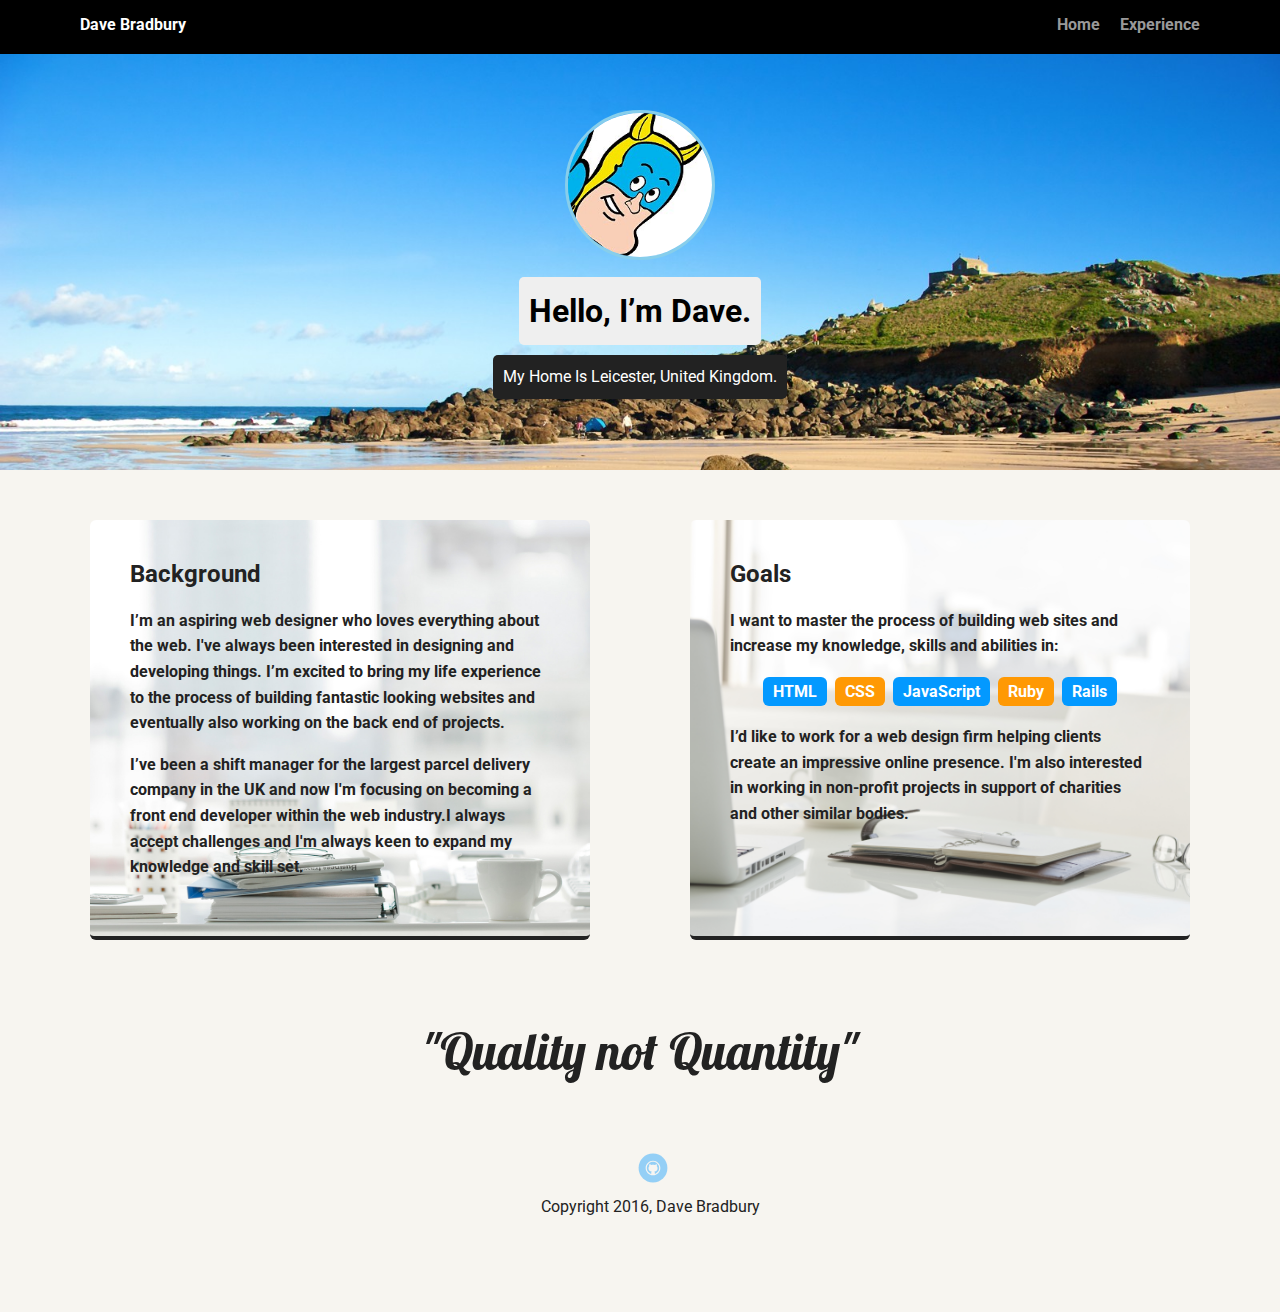
<file: index.html>
<!doctype html>
<html lang="en">
<head>
  <meta charset="utf-8">
  <title>Dave Bradbury's Profile</title>
  <meta name="viewport" content="width=device-width, initial-scale=1.0">
  <link rel="stylesheet" href="styles.css">
  <link href="https://fonts.googleapis.com/css?family=Muli%7CRoboto:400,300,500,700,900" rel="stylesheet">
  <link href="https://fonts.googleapis.com/css?family=Lobster" rel="stylesheet">
  </head>
  <body>

    <div class="main-nav">
        <ul class="nav">
          <li class="name">Dave Bradbury</li>
          <li><a href="index.html">Home</a></li>
          <li><a href="experience.html">Experience</a></li>
        </ul>
    </div>

    <header>
      <img src="images/profile_picture.jpg" alt="Cartoon version of Dave Bradbury" class="profile-image">
      <h1 class="tag name">Hello, I’m Dave.</h1>
      <p class="tag location">My Home Is Leicester, United Kingdom.</p>
    </header>

    <main class="flex">
      <div class="card">
        <h2>Background</h2>
        <p>I’m an aspiring web designer who loves everything about the web. I've always been interested in designing and developing things. I’m excited to bring my life experience to the process of building fantastic looking websites and eventually also working on the back end of projects.</p>
        <p>I’ve been a shift manager for the largest parcel delivery company in the UK and now I'm focusing on becoming a front end developer within the web industry.I always accept challenges and I'm always keen to expand my knowledge and skill set.</p>
      </div> 

      <div class="card2">
        <h2>Goals</h2>
        <p>I want to master the process of building web sites and increase my knowledge, skills and abilities in:</p>
        <ul class="skills">
          <li>HTML</li>
          <li>CSS</li>
          <li>JavaScript</li>
          <li>Ruby</li>
          <li>Rails</li>
        </ul>
        <p>I’d like to work for a web design firm helping clients create an impressive online presence. I'm also interested in working in non-profit projects in support of charities and other similar bodies.</p>
      </div> 

    </main>
	
		<p class="qoute">"Quality not Quantity"</p>
	
    <footer>
      <ul>
          <li><a href="https://github.com/DaveBradbury" class="social github">Github</a></li>
      </ul>
      <p class="copyright">Copyright 2016, Dave Bradbury</p>
    </footer>
  </body>
  </html>
</file>
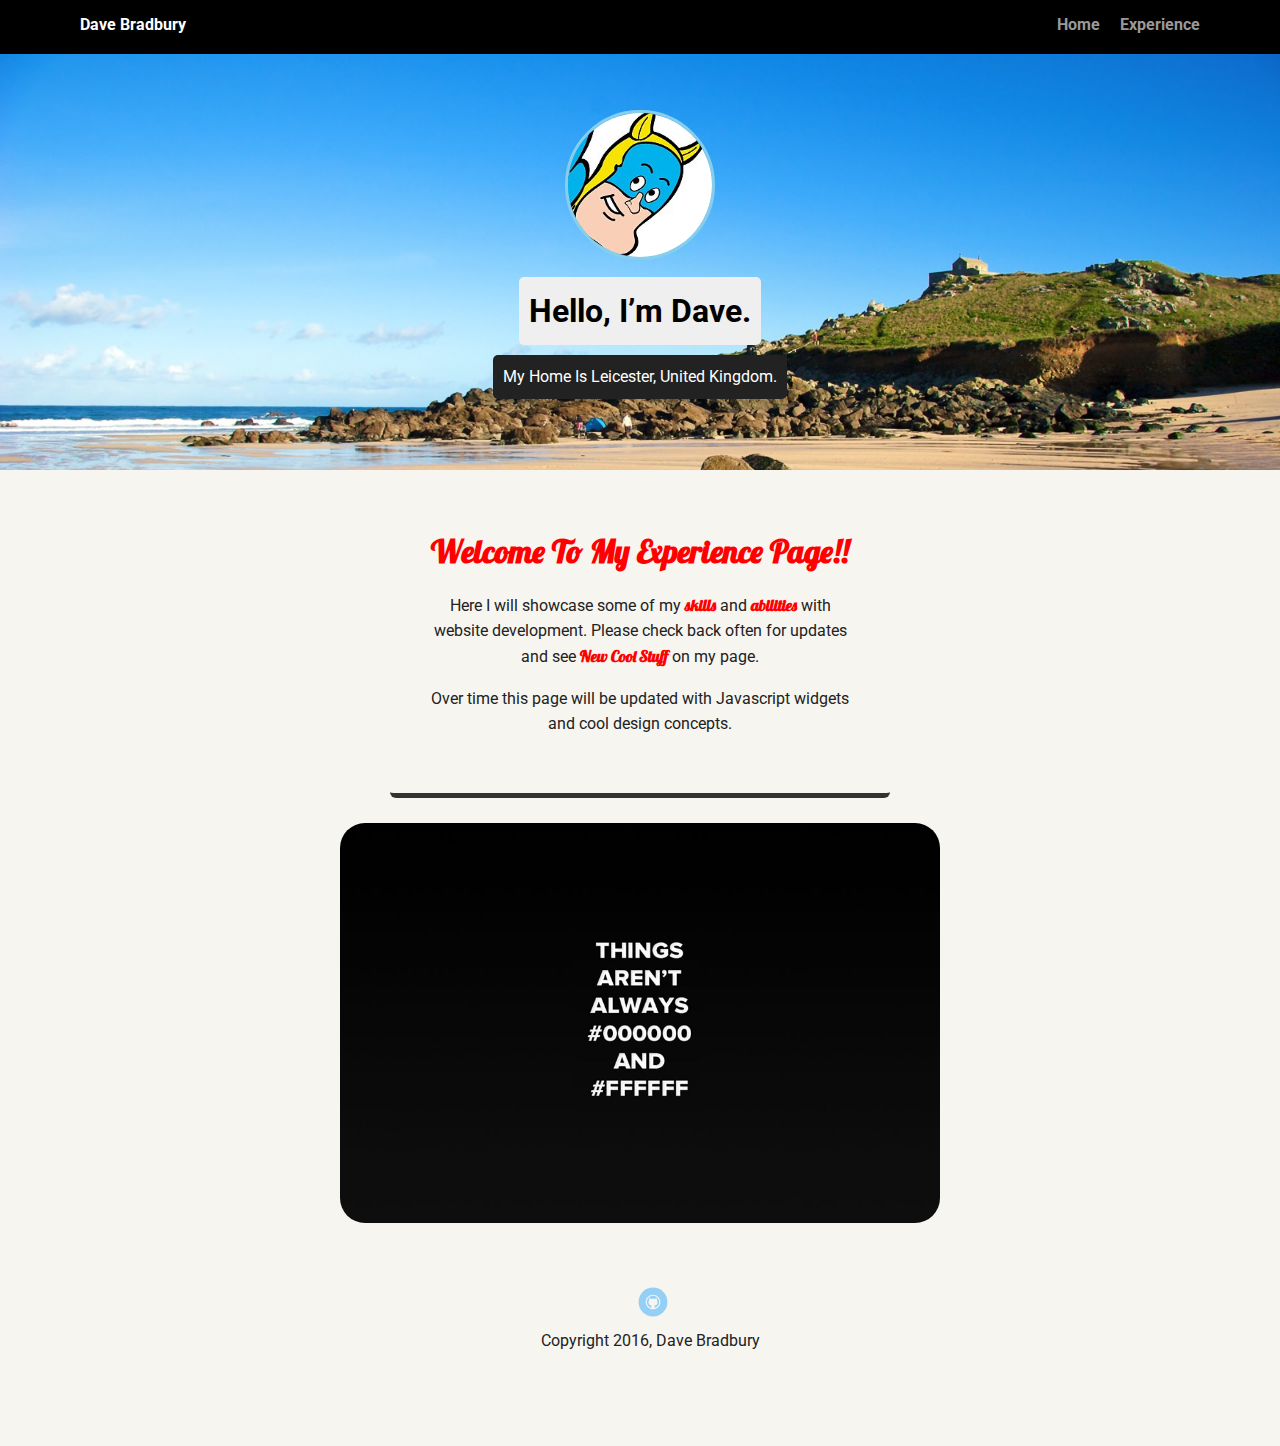
<file: experience.html>
<!doctype html>
<html lang="en">
<head>
  <meta charset="utf-8">
  <title>Dave Bradbury's Profile</title>
  <meta name="viewport" content="width=device-width, initial-scale=1.0">
  <link rel="stylesheet" href="styles.css">
  <link href="https://fonts.googleapis.com/css?family=Muli%7CRoboto:400,300,500,700,900" rel="stylesheet">
  <link href="https://fonts.googleapis.com/css?family=Lobster" rel="stylesheet">
  </head>
  <body>

    <div class="main-nav">
        <ul class="nav">
          <li class="name">Dave Bradbury</li>
          <li><a href="index.html">Home</a></li>
          <li><a href="experience.html">Experience</a></li>
        </ul>
    </div>

    <header>
      <img src="images/profile_picture.jpg" alt="Cartoon version of Dave Bradbury" class="profile-image">
      <h1 class="tag name">Hello, I’m Dave.</h1>
      <p class="tag location">My Home Is Leicester, United Kingdom.</p>
    </header>

<main>
     <div class="experience_main">
		<h1>Welcome To My Experience Page!!</h1>
		<p>Here I will showcase some of my <span>skills</span> and <span>abilities</span> with website development. Please check back often for updates and see <span>New Cool Stuff</span> on my page.</p>
		<p>Over time this page will be updated with Javascript widgets and cool design concepts.</p>
	</div> 
	<div class="exp_img">
		<img src="images/card3_img.jpg" alt="Famous Qoute">
	</div>

</main>
    <footer>
      <ul>
          <li><a href="https://github.com/DaveBradbury" class="social github">Github</a></li>
      </ul>
      <p class="copyright">Copyright 2016, Dave Bradbury</p>
    </footer>
  </body>
  </html>
</file>
<file: styles.css>
/* Global Layout Set-up */
* { 
  box-sizing: border-box;
}
  
body {
  margin: 0;
  padding: 0;
  text-align: center;
  font-family: 'Roboto', sans-serif;
  color: #222;
  background: #f7f5f0;
}
/* Link Styles */

a {
  text-decoration: none;
  color: #999;
}
a:hover {
  color: #6633ff;
}

/* Section Styles */

.main-nav {
  width: 100%;
  background: black;
  min-height: 30px;
  padding: 10px;
  position: fixed;
  text-align: center;
}
.nav {
  display: flex;
  justify-content: space-around;
  font-weight: 700;
  list-style-type: none;
  margin: 0 auto;
  padding: 0;
}

.nav .name {
    display: block;
    margin-right: auto;
    color: white;
}
.nav li {
  padding: 5px 10px 10px 10px;
}
.nav a {
  transition: all .5s;
}
.nav a:hover {
  color: white
}

header {
  text-align: center;
  background: url('images/background_img.jpg') no-repeat top center ;
  background-size: cover;
  overflow: hidden;
  padding-top: 60px;
}
header {
  line-height: 1.5;
}
header .profile-image {
  margin-top: 50px;
  width: 150px;
  height: 150px;
  border-radius: 50%;
  border: 3px solid skyblue;
  transition: all .5s;
}
header .profile-image:hover {
  transform: scale(1.5) rotate(25deg);
}
.tag {
  background-color: #efefef;
  color: black;
  padding: 10px;
  border-radius: 5px;
  display: table;
  margin: 10px auto;
} 
.location {
  background-color: #222;
  color: #fff;
}
.card {
  margin: 30px;
  padding: 20px 40px 40px;
  max-width: 500px;
  text-align: left;
  border-bottom: 4px solid #222;
  border-radius: 6px;
  transition: all .5s;
  background: url('images/card_img.jpg') no-repeat top center;
  background-size: cover;
  font-weight: bold;
}
.card2 {
  margin: 30px;
  padding: 20px 40px 40px;
  max-width: 500px;
  text-align: left;
  border-bottom: 4px solid #222;
  border-radius: 6px;
  transition: all .5s;
  background: url('images/card2_img.jpg') no-repeat top center;
  background-size: cover;
  font-weight: bold;
}
.experience_main {
	display: block;
	max-width: 500px;
	max-height: 1000px;
	text-align: center;
	border-bottom: 5px solid #333;
	border-radius: 6px;
	padding: 20px 40px 40px;
	margin: 0 auto;
}
.exp_img img {
	width:600px;
	height:400px;
	margin-top: 25px;
	border-radius: 25px;
}
.experience_main span {
	color: red;
	font-family: 'lobster', cursive;
	font-weight: bold;
}
.experience_main h1 {
	color: red;
	font-family: 'lobster', cursive;
	font-weight: bold;
}

ul.skills {
  padding: 0;
  text-align: center;
}

.skills li {
  border-radius: 6px;
  display: inline-block;
  background: #ff9904;
  color: white;
  padding: 5px 10px;
  margin: 2px;
}

.skills li:nth-child(odd) {
  background: #0399ff;
}

.qoute {
	font-family: 'lobster', cursive;
	font-size: 50px;
}

.qoute:hover {
	transform: scale(1.2) rotate(5deg);
}

footer {
  width: 100%;
  min-height: 30px;
  padding: 20px 0 40px 20px;
}

footer .copyright {
  top: -8px;
  font-size: .75em;
}

footer ul {
  list-style-type: none;
  margin: 0;
  padding: 0;
}

footer ul li {
  display: inline-block;
}

a.social {
  display: inline-block;
  text-indent: -9999px;
  margin-left: 5px;
  width: 30px;
  height: 30px;
  background-size: 30px 30px;
  opacity: .4;
  transition: all .5s;
}
a.twitter {
  background-image: url(images/twitter.svg);
}
a.linkedin {
  background-image: url(images/linkedin.svg);
}
a.github {
  background-image: url(images/github.svg);
}
a.social:hover {
  opacity: 1;
}
.clearfix {
  clear: both;
}

/* Styles for larger screens */
@media screen and (min-width: 720px) {
  
  .flex {
      display: -ms-flexbox;      /* TWEENER - IE 10 */
      display: flex; 
      max-width: 1200px;
      -ms-flex-pack: distribute;
      justify-content: space-around;
      margin: 0 auto;
  }

  header {
    min-height: 470px;
  }

  .nav {
    max-width: 1200px;
    padding: 0 30px;
  }


  main {
    padding-top: 20px;
  }

  main p {
    line-height: 1.6em;
  }

  footer {
    font-size: 1.3em;
    max-width: 1200px;
    margin: 40px auto;
  }

}
</file>
